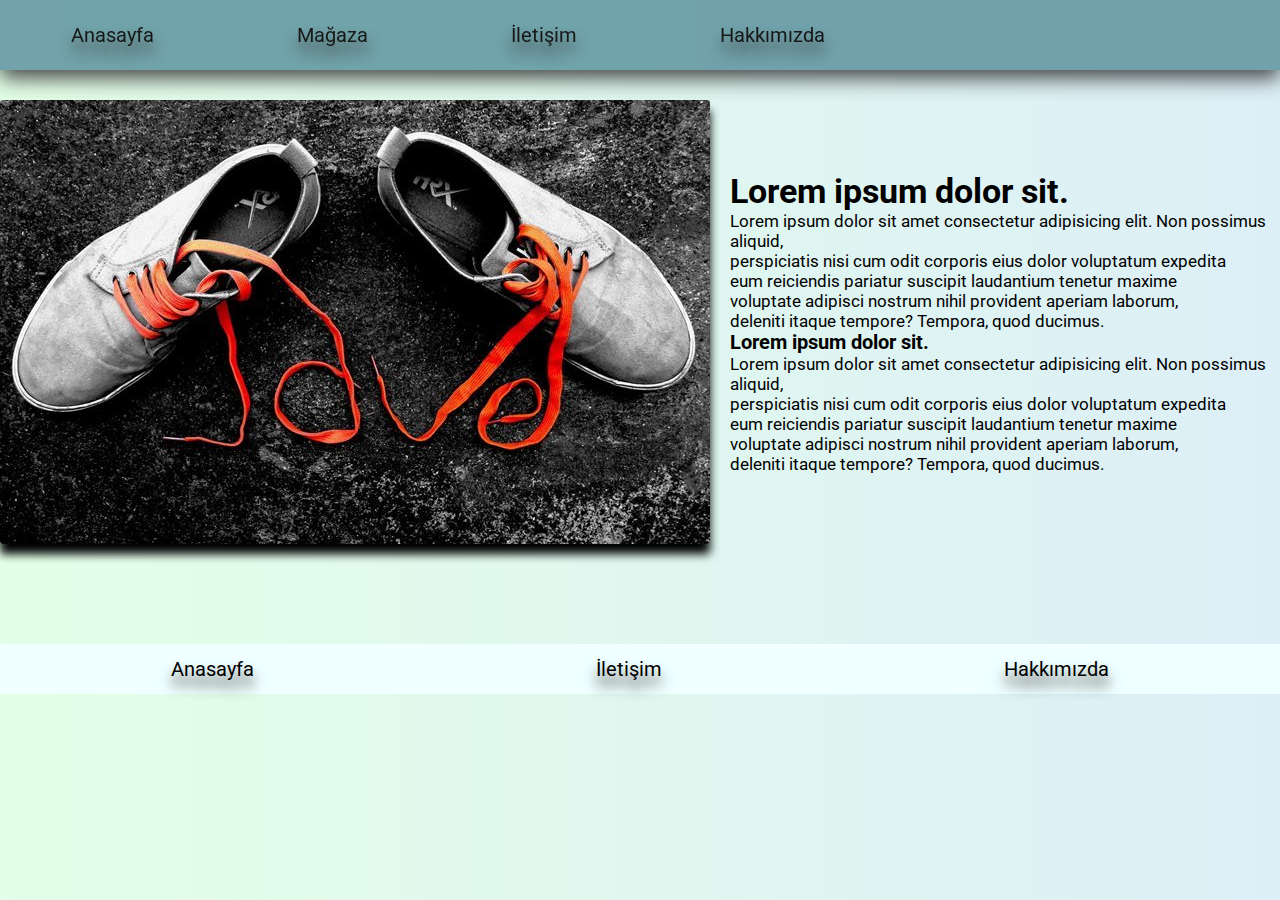
<file: index.html>
<!DOCTYPE html>
<html lang="tr">
<head>
    <meta charset="UTF-8">
    <meta http-equiv="X-UA-Compatible" content="IE=edge">
    <meta name="viewport" content="width=device-width, initial-scale=1.0">
    <link rel="stylesheet" href="style.css">
    <link href="https://fonts.googleapis.com/css2?family=Oswald:wght@300;400&family=Roboto:ital,wght@0,500;1,300&display=swap" rel="stylesheet">
    <link rel="stylesheet" href="https://fonts.googleapis.com/css2?family=Material+Symbols+Outlined:opsz,wght,FILL,GRAD@20..48,100..700,0..1,-50..200" />
    <title>Pabucum</title>
</head>
<body>
    <!-- HEADER SECTİON START -->
    <header>
        <nav class="navbar">
            <div class="menu">
                <ul>
                    <li><a href="index.html">Anasayfa</a></li>
                    <li><a href="story.html">Mağaza</a></li>
                    <li><a href="contact.html">İletişim</a></li>
                    <li><a href="about-us.html">Hakkımızda</a></li>
                </ul>
            </div>            
        </nav>
    </header>
    <!-- HEADER SECTİON END --> 


    <!-- MAİN SECTİON START -->
    <section>
      <div class="duvar-tb">
        <img class="duvar" src="image/duvar.jpg" alt="duvar">
        <div class="yazi">
          <h1>Lorem ipsum dolor sit.</h1>
          <p>Lorem ipsum dolor sit amet consectetur adipisicing elit. Non possimus aliquid,  
            <br>perspiciatis nisi cum odit corporis eius dolor voluptatum expedita
            <br> eum reiciendis pariatur suscipit laudantium tenetur maxime
            <br> voluptate adipisci nostrum nihil provident aperiam laborum,
            <br> deleniti itaque tempore? Tempora, quod ducimus.</p>
            <h3>Lorem ipsum dolor sit.</h3>
            <p>Lorem ipsum dolor sit amet consectetur adipisicing elit. Non possimus aliquid,  
            <br>perspiciatis nisi cum odit corporis eius dolor voluptatum expedita
            <br> eum reiciendis pariatur suscipit laudantium tenetur maxime
            <br> voluptate adipisci nostrum nihil provident aperiam laborum,
            <br> deleniti itaque tempore? Tempora, quod ducimus.</p>    
        </div>
      </div>
    </section>   
    <!-- MAİN SECTİON END -->

    <!-- FOOTER SECTİON START -->
    <footer>
      <div class="ftr">
        <ul>
          <li><a href="index.html">Anasayfa</a></li>
          <li><a href="contact.html">İletişim</a></li>
          <li><a href="about-us.html">Hakkımızda</a></li>
        </ul>
      </div>
    </footer>
    <!-- FOOTER SECTİON END -->
    
</body>
</html>
</file>
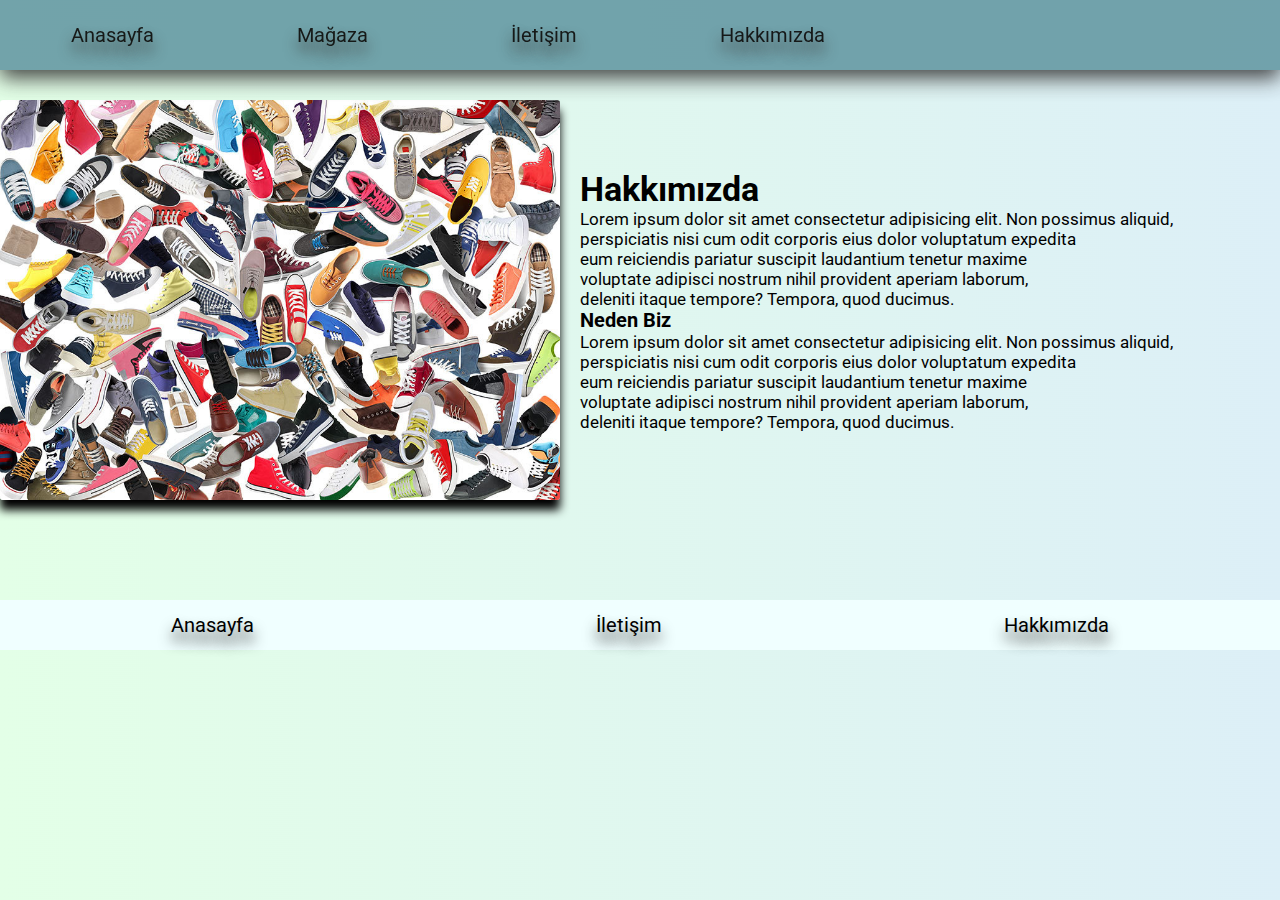
<file: about-us.html>
<!DOCTYPE html>
<html lang="tr">
<head>
    <meta charset="UTF-8">
    <meta http-equiv="X-UA-Compatible" content="IE=edge">
    <meta name="viewport" content="width=device-width, initial-scale=1.0">
    <link rel="stylesheet" href="style.css">
    <link href="https://fonts.googleapis.com/css2?family=Oswald:wght@300;400&family=Roboto:ital,wght@0,500;1,300&display=swap" rel="stylesheet">
    <link rel="stylesheet" href="https://fonts.googleapis.com/css2?family=Material+Symbols+Outlined:opsz,wght,FILL,GRAD@20..48,100..700,0..1,-50..200" />
    <title>Hakkımızda</title>
</head>
<body>
    <!-- HEADER SECTİON START -->
    <header>
        <nav class="navbar">
            <div class="menu">
                <ul>
                    <li><a href="index.html">Anasayfa</a></li>
                    <li><a href="story.html">Mağaza</a></li>
                    <li><a href="contact.html">İletişim</a></li>
                    <li><a href="about-us.html">Hakkımızda</a></li>
                </ul>
            </div>            
        </nav>
    </header>
    <!-- HEADER SECTİON END --> 


    <!-- MAİN SECTİON START -->
    <section>
      <div class="duvar-tb">
        <img class="duvar" src="image/hakkımızda.jpg" alt="" height="400">
        <div class="yazi">
          <h1>Hakkımızda</h1>
          <p>Lorem ipsum dolor sit amet consectetur adipisicing elit. Non possimus aliquid,  
            <br>perspiciatis nisi cum odit corporis eius dolor voluptatum expedita
            <br> eum reiciendis pariatur suscipit laudantium tenetur maxime
            <br> voluptate adipisci nostrum nihil provident aperiam laborum,
            <br> deleniti itaque tempore? Tempora, quod ducimus.</p>
            <h3>Neden Biz</h3>
            <p>Lorem ipsum dolor sit amet consectetur adipisicing elit. Non possimus aliquid,  
            <br>perspiciatis nisi cum odit corporis eius dolor voluptatum expedita
            <br> eum reiciendis pariatur suscipit laudantium tenetur maxime
            <br> voluptate adipisci nostrum nihil provident aperiam laborum,
            <br> deleniti itaque tempore? Tempora, quod ducimus.</p>    
        </div>
      </div>
    </section>   
    <!-- MAİN SECTİON END -->

    <!-- FOOTER SECTİON START -->
    <footer>
      <div class="ftr">
        <ul>
          <li><a href="index.html">Anasayfa</a></li>
          <li><a href="contact.html">İletişim</a></li>
          <li><a href="about-us.html">Hakkımızda</a></li>
        </ul>
      </div>
    </footer>
    <!-- FOOTER SECTİON END -->
    
</body>
</html>
</file>
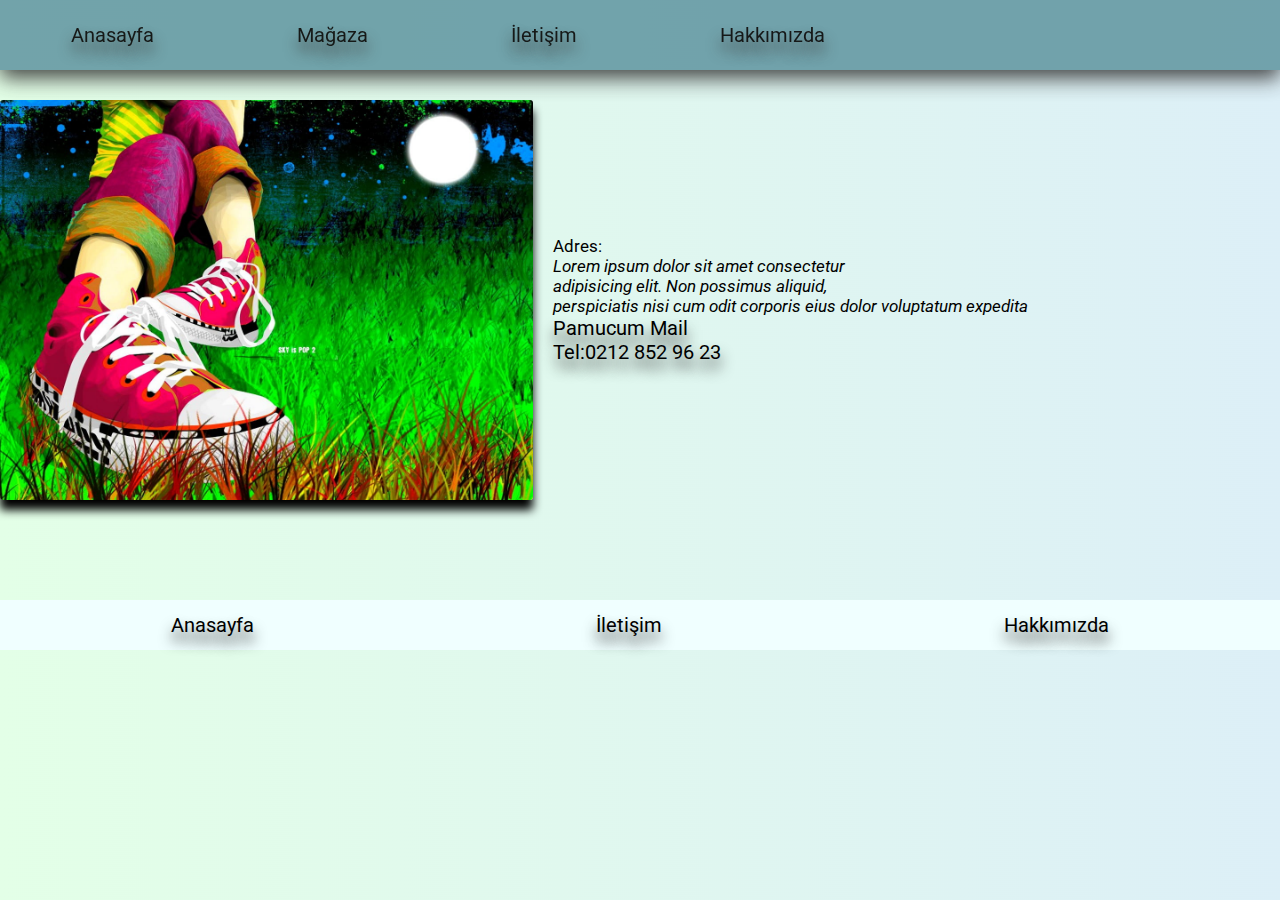
<file: contact.html>
<!DOCTYPE html>
<html lang="tr">
<head>
    <meta charset="UTF-8">
    <meta http-equiv="X-UA-Compatible" content="IE=edge">
    <meta name="viewport" content="width=device-width, initial-scale=1.0">
    <link rel="stylesheet" href="style.css">
    <link href="https://fonts.googleapis.com/css2?family=Oswald:wght@300;400&family=Roboto:ital,wght@0,500;1,300&display=swap" rel="stylesheet">
    <link rel="stylesheet" href="https://fonts.googleapis.com/css2?family=Material+Symbols+Outlined:opsz,wght,FILL,GRAD@20..48,100..700,0..1,-50..200" />
    <title>İletişim </title>
</head>
<body>
    <!-- HEADER SECTİON START -->
    <header>
        <nav class="navbar">
            <div class="menu">
                <ul>
                    <li><a href="index.html">Anasayfa</a></li>
                    <li><a href="story.html">Mağaza</a></li>
                    <li><a href="contact.html">İletişim</a></li>
                    <li><a href="about-us.html">Hakkımızda</a></li>
                </ul>
            </div>            
        </nav>
    </header>
    <!-- HEADER SECTİON END --> 


    <!-- MAİN SECTİON START -->
    <section>
      <div class="duvar-tb">
        <img class="duvar" src="image/iletisim.jpg" alt="" height="400">
        <div class="yazi">
            <p>Adres:</p>
          <address>            
            Lorem ipsum dolor sit amet consectetur <br>
             adipisicing elit. Non possimus aliquid,<br>
            perspiciatis nisi cum odit corporis eius dolor voluptatum expedita
          </address>
          <a href="mailto:info@pabucum.com">Pamucum Mail</a><br>
          <a href="tel:02128529623">Tel:0212 852 96 23</a>
                
        </div>
      </div>
    </section>   
    <!-- MAİN SECTİON END -->

    <!-- FOOTER SECTİON START -->
    <footer>
      <div class="ftr">
        <ul>
          <li><a href="index.html">Anasayfa</a></li>
          <li><a href="contact.html">İletişim</a></li>
          <li><a href="about-us.html">Hakkımızda</a></li>
        </ul>
      </div>
    </footer>
    <!-- FOOTER SECTİON END -->
    
</body>
</html>
</file>
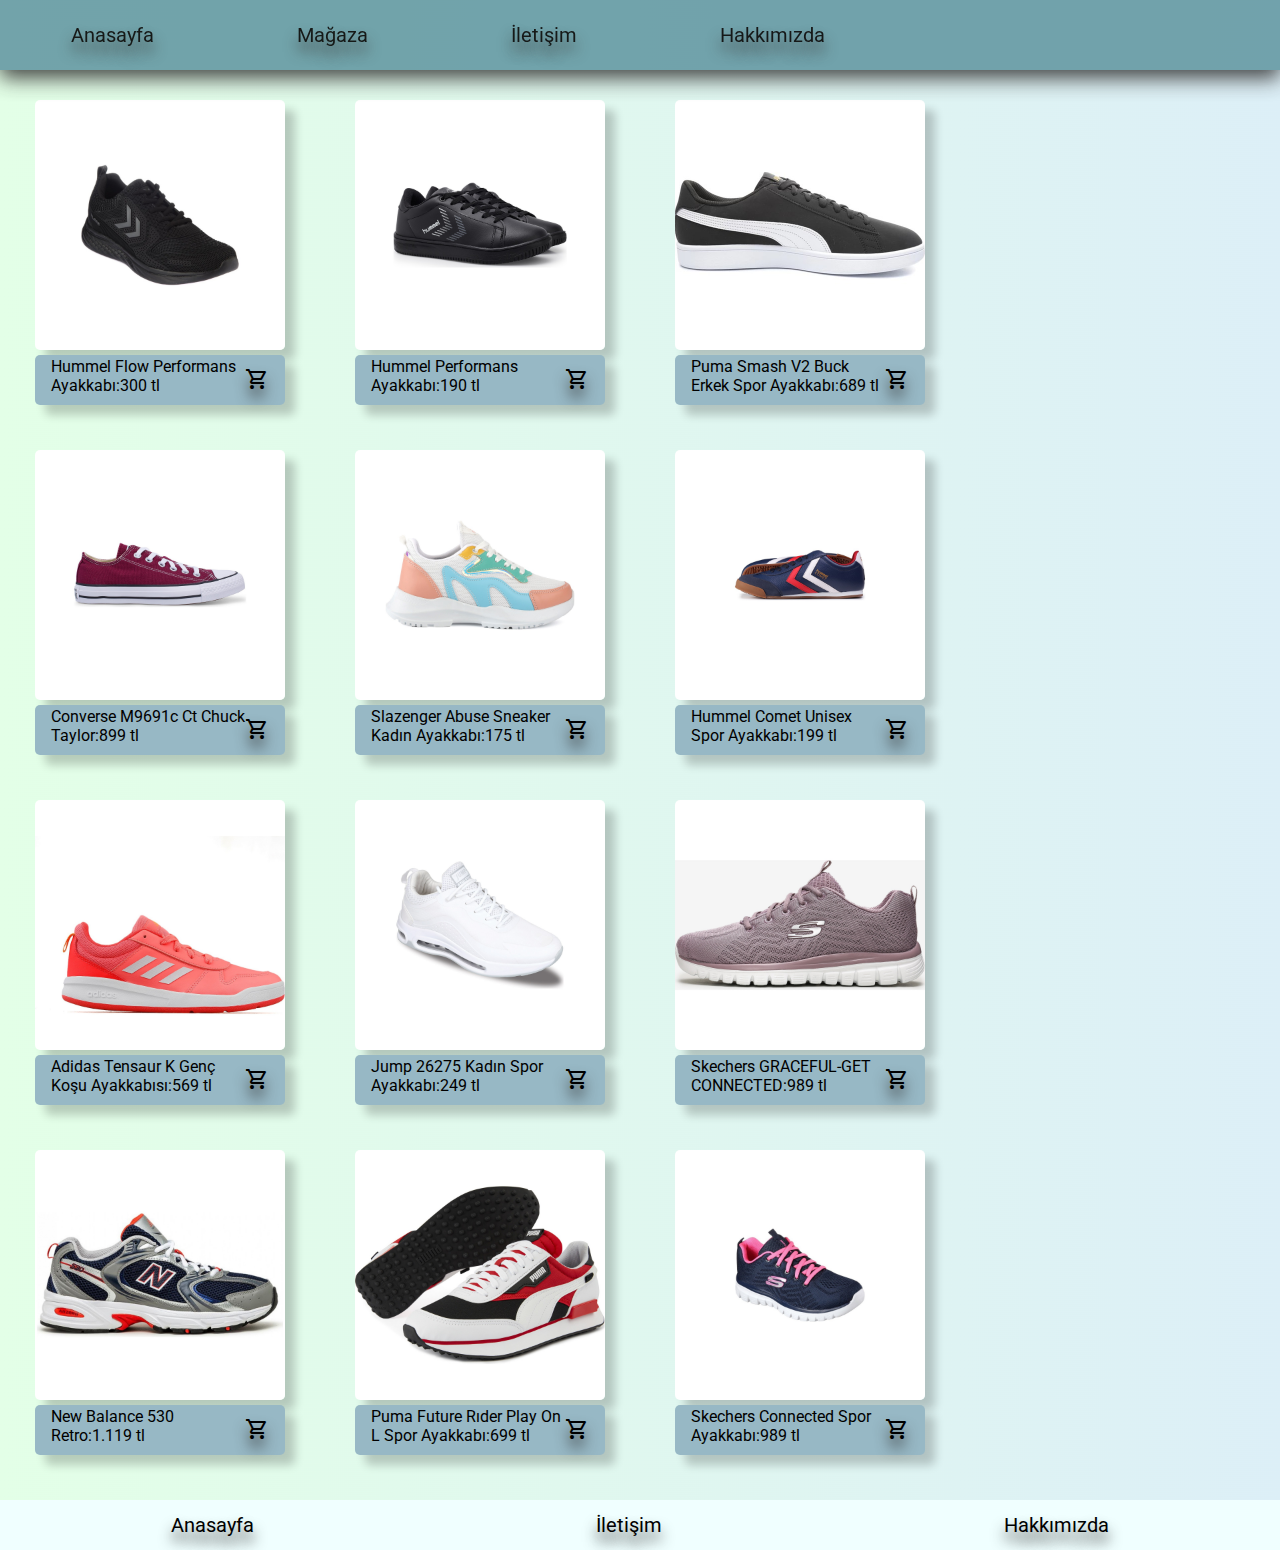
<file: story.html>
<!DOCTYPE html>
<html lang="tr">
<head>
    <meta charset="UTF-8">
    <meta http-equiv="X-UA-Compatible" content="IE=edge">
    <meta name="viewport" content="width=device-width, initial-scale=1.0">    
    <link href="https://fonts.googleapis.com/css2?family=Oswald:wght@300;400&family=Roboto:ital,wght@0,500;1,300&display=swap" rel="stylesheet">
    <link rel="stylesheet" href="https://fonts.googleapis.com/css2?family=Material+Symbols+Outlined:opsz,wght,FILL,GRAD@20..48,100..700,0..1,-50..200" />
    <link rel="stylesheet" href="style.css">
    <title>Mağaza</title>
</head>
<body>
    <!-- HEADER SECTİON START -->
    <header>
        <nav class="navbar">
            <div class="menu">
                <ul>
                    <li><a href="index.html">Anasayfa</a></li>
                    <li><a href="story.html">Mağaza</a></li>
                    <li><a href="contact.html">İletişim</a></li>
                    <li><a href="about-us.html">Hakkımızda</a></li>
                </ul>
            </div>            
        </nav>
    </header>
    <!-- HEADER SECTİON END -->    

    <!-- MAİN SECTİON START -->
    <section>
        <div class="sct">
          <div class="card">
            <a href="#"><img class="crd" src="image/10360085020722.jpg" alt="Hummel" style="width:100%"></a>
            <div class="container">              
              <p>Hummel Flow Performans Ayakkabı:300 tl</p>
              <a href=""><span class="material-symbols-outlined">
                shopping_cart
                </span></a>
            </div>
          </div>
          <div class="card">
            <a href="#"><img class="crd" src="image/2.jpg" alt="Hummel2" style="width:100%"></a>
            <div class="container">              
              <p>Hummel Performans Ayakkabı:190 tl</p>
              <a href=""><span class="material-symbols-outlined">
                shopping_cart
                </span></a>
            </div>
          </div>
          <div class="card">
            <a href="#"><img class="crd" src="image/3.jpg" alt="Puma" style="width:100%"></a>
            <div class="container">              
              <p>Puma Smash V2 Buck Erkek Spor Ayakkabı:689 tl</p>
              <a href=""><span class="material-symbols-outlined">
                shopping_cart
                </span></a>
            </div>
          </div>     
        </div>
    </section>
    <section>
      <div class="sct">
        <div class="card">
          <a href="#"><img class="crd" src="image/4.jpg" alt="Converse" style="width:100%"></a>
          <div class="container">              
            <p>Converse M9691c Ct Chuck Taylor:899 tl</p>
            <a href=""><span class="material-symbols-outlined">
              shopping_cart
              </span></a>
          </div>
        </div>
        <div class="card">
          <a href="#"><img class="crd" src="image/5.jpg" alt="Slazenger" style="width:100%"></a>
          <div class="container">              
            <p>Slazenger Abuse Sneaker Kadın Ayakkabı:175 tl</p>
            <a href=""><span class="material-symbols-outlined">
              shopping_cart
              </span></a>
          </div>
        </div>
        <div class="card">
          <a href="#"><img class="crd" src="image/6.jpg" alt="Hummel3" style="width:100%"></a>
          <div class="container">              
            <p>Hummel Comet Unisex Spor Ayakkabı:199 tl</p>
            <a href=""><span class="material-symbols-outlined">
              shopping_cart
              </span></a>
          </div>
        </div>     
      </div>
    </section>
    <section>
    <div class="sct">
      <div class="card">
        <a href="#"><img class="crd" src="image/7.jpg" alt="Adidas" style="width:100%"></a>
        <div class="container">              
          <p>Adidas Tensaur K Genç Koşu Ayakkabısı:569 tl</p>
          <a href=""><span class="material-symbols-outlined">
            shopping_cart
            </span></a>
        </div>
      </div>
      <div class="card">
        <a href="#"><img class="crd" src="image/8.jpg" alt="Jump" style="width:100%"></a>
        <div class="container">              
          <p>Jump 26275 Kadın Spor Ayakkabı:249 tl</p>
          <a href=""><span class="material-symbols-outlined">
            shopping_cart
            </span></a>
        </div>
      </div>
      <div class="card">
        <a href="#"><img class="crd" src="image/9.jpg" alt="Skechers" style="width:100%"></a>
        <div class="container">              
          <p>Skechers GRACEFUL-GET CONNECTED:989 tl</p>
          <a href=""><span class="material-symbols-outlined">
            shopping_cart
            </span></a>
        </div>
      </div>     
    </div>
    </section>
    <section>
  <div class="sct">
    <div class="card">
      <a href="#"><img class="crd" src="image/10.jpg" alt="newbalance" style="width:100%"></a>
      <div class="container">              
        <p>New Balance 530 Retro:1.119 tl</p>
        <a href=""><span class="material-symbols-outlined">
          shopping_cart
          </span></a>
      </div>
    </div>
    <div class="card">
      <a href="#"><img class="crd" src="image/11.jpg" alt="puma3" style="width:100%"></a>
      <div class="container">              
        <p>Puma Future Rıder Play On L Spor Ayakkabı:699 tl</p>
        <a href=""><span class="material-symbols-outlined">
          shopping_cart
          </span></a>
      </div>
    </div>
    <div class="card">
      <a href="#"><img class="crd" src="image/12.jpg" alt="Skechers6" style="width:100%"></a>
      <div class="container">              
        <p>Skechers Connected Spor Ayakkabı:989 tl</p>
        <a href=""><span class="material-symbols-outlined">
          shopping_cart
          </span></a>
      </div>
    </div>     
  </div>
    </section>
    <!-- MAİN SECTİON END -->

    <!-- ASİDE SECTİON START -->
    <!-- ASİDE SECTİON END -->

    <!-- FOOTER SECTİON START -->
    <footer>
      <div class="ftr">
        <ul>
          <li><a href="">Anasayfa</a></li>
          <li><a href="">İletişim</a></li>
          <li><a href="">Hakkımızda</a></li>
        </ul>

      </div>
    </footer>
    <!-- FOOTER SECTİON END -->
    
</body>
</html>
</file>
<file: style.css>
@import url('https://fonts.googleapis.com/css2?family=Oswald:wght@300;400&family=Roboto:ital,wght@0,500;1,300&display=swap');
* {
    margin: 0;
    padding: 0;
    box-sizing: border-box;
    list-style: none;
    text-decoration: none;
    font-family: 'Roboto', sans-serif;
}
               /* NAVBAR--SECTİON--START */
body {
    background-image: url(image/cool-background.png);
    height: 100%;
    width: 100%;
}
.navbar {
    height: 70px;
    width: 100% auto;
    background-image: url(image/wickedbackground.png);
    opacity: 0.90;
    display: flex;
    box-shadow: 0 8px 20px rgb(49, 48, 48);
    position:fixed; top:0px; left:0px; right:0px;
    z-index: 1;   
}
.menu {
    display: flex;
    height: 100%;
    width: 70%;
         
}
ul {
    height: 100%;
    width: 100%;    
    display: flex;
    justify-content: space-around;
    align-items: center;
}
a {
    font-size: 20px;
    color: rgb(0, 0, 0);
    text-shadow: 0 10px 14px rgb(49, 48, 48);
}
a:hover {
    color: rgb(2, 53, 80);
    opacity: 0.85;
}
               /* NAVBAR--SECTİON--AND */
/*---------------------------------------------------------------------------*/
               /* CARD--SECTİON--START*/
.sct {
    height: 75%;
    width: 75%;       
    display: flex;
    justify-content: space-around;
    
}
.card {    
    box-shadow: 10px 10px 10px rgba(0,0,0,0.2);
    transition: 0.3s;
    height: 250px;
    width: 250px;  
    margin-top: 100px;
    border-radius: 5px;
     
}
.card:hover {
    box-shadow: 0 9px 16px 0 rgba(0,0,0,0.2);
}
.container {
    height: 50px;
    box-shadow: 10px 10px 10px rgba(0,0,0,0.2);
    padding: 2px 16px;
    background-color: rgb(151, 184, 197);
    border-radius: 5px;
    display: flex;
    justify-content: space-around;
}
.container:hover {
    box-shadow: 0 9px 16px 0 rgba(0,0,0,0.2);
}
.crd {
    border-radius: 5px;
}
               /* CARD--SECTİON--AND */
.material-symbols-outlined {
    margin-top: 10px;
}
.ftr {
    width: 100%;
    height: 50px;
    background-color: azure;
    margin-top: 100px;    
}
.duvar {
    box-shadow: 0px 10px 10px black;
    margin-top: 100px;
    border-radius: 3px;   
}
.duvar-tb {
    display: flex;
    align-items: center;
}
.yazi {
    margin-top: 100px;
    font-size: 17px;
    margin-left: 20px;
}
</file>
